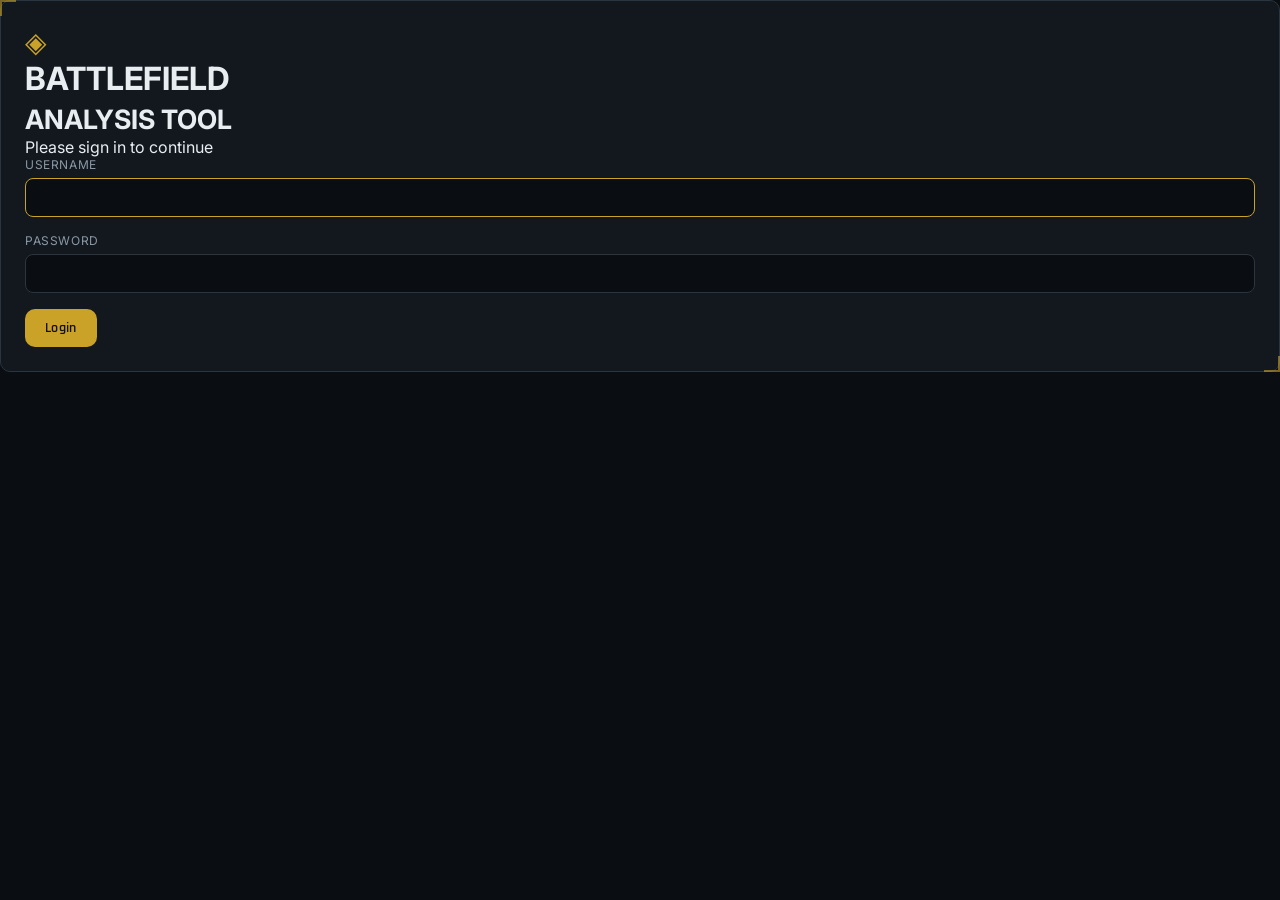
<file: src/main/resources/static/login.html>
<!DOCTYPE html>
<html lang="en">
<head>
    <meta charset="UTF-8">
    <meta name="viewport" content="width=device-width, initial-scale=1.0">
    <title>Login — Battlefield Analysis Tool</title>
    <link rel="preconnect" href="https://fonts.googleapis.com">
    <link href="https://fonts.googleapis.com/css2?family=Rajdhani:wght@500;600;700&family=Inter:wght@400;500;600&display=swap" rel="stylesheet">
    <link rel="stylesheet" href="style.css">
</head>
<body class="login-body">
<div class="login-wrapper">
    <div class="login-panel panel">
        <div class="login-brand">
            <span class="brand-mark">◈</span>
            <h1>BATTLEFIELD<br><small>ANALYSIS TOOL</small></h1>
        </div>
        <p class="login-subtitle">Please sign in to continue</p>

        <div id="loginError" class="login-error" style="display:none;">Invalid username or password</div>

        <form action="/login" method="POST">
            <div class="form-group">
                <label>Username</label>
                <input type="text" name="username" required autofocus>
            </div>
            <div class="form-group">
                <label>Password</label>
                <input type="password" name="password" required>
            </div>
            <button type="submit" class="btn-primary login-btn">Login</button>
        </form>
    </div>
</div>

<script>
    if (window.location.search.includes('error=true')) {
        document.getElementById('loginError').style.display = 'block';
    }
</script>
</body>
</html>
</file>
<file: src/main/resources/static/style.css>
/* ============================================
   DESIGN TOKENS
   ============================================ */
:root {
    --bg: #0A0E12;
    --panel: rgba(23, 31, 38, 0.65);
    --panel-solid: #171F26;
    --border: #2A3540;
    --text: #E8EDF2;
    --text-muted: #8B98A5;
    --accent: #C9A227;
    --accent-soft: rgba(201, 162, 39, 0.15);
    --status: #6B8F71;
    --danger: #C4544A;
    --radius: 10px;
    --font-display: 'Rajdhani', sans-serif;
    --font-body: 'Inter', sans-serif;
    --font-mono: 'JetBrains Mono', monospace;
}

body.light-mode {
    --bg: #EEF1F4;
    --panel: rgba(255, 255, 255, 0.75);
    --panel-solid: #FFFFFF;
    --border: #D3D9DF;
    --text: #1A2027;
    --text-muted: #5C6773;
    --accent: #A8801E;
    --accent-soft: rgba(168, 128, 30, 0.12);
    --status: #4C6B52;
}

* { box-sizing: border-box; margin: 0; padding: 0; }

body {
    font-family: var(--font-body);
    background: var(--bg);
    color: var(--text);
    min-height: 100vh;
    transition: background 0.3s ease, color 0.3s ease;
}

/* ============================================
   LAYOUT SHELL
   ============================================ */
.app-shell {
    display: flex;
    min-height: 100vh;
}

/* ============================================
   SIDEBAR
   ============================================ */
.sidebar {
    width: 240px;
    flex-shrink: 0;
    background: var(--panel-solid);
    border-right: 1px solid var(--border);
    display: flex;
    flex-direction: column;
    padding: 24px 0;
}

.brand {
    display: flex;
    align-items: center;
    gap: 12px;
    padding: 0 24px 28px;
    border-bottom: 1px solid var(--border);
    margin-bottom: 20px;
}

.brand-mark {
    font-size: 28px;
    color: var(--accent);
}

.brand-text {
    font-family: var(--font-display);
    font-weight: 700;
    font-size: 14px;
    letter-spacing: 0.5px;
    line-height: 1.3;
}

.brand-text small {
    font-weight: 500;
    color: var(--text-muted);
    font-size: 10px;
    letter-spacing: 1px;
}

.nav {
    display: flex;
    flex-direction: column;
    gap: 2px;
    padding: 0 12px;
    flex: 1;
}

.nav-item {
    display: flex;
    align-items: center;
    gap: 12px;
    padding: 12px 14px;
    background: none;
    border: none;
    border-radius: var(--radius);
    color: var(--text-muted);
    font-family: var(--font-display);
    font-weight: 600;
    font-size: 15px;
    letter-spacing: 0.3px;
    cursor: pointer;
    text-align: left;
    transition: background 0.2s ease, color 0.2s ease;
}

.nav-item:hover {
    background: var(--accent-soft);
    color: var(--text);
}

.nav-item.active {
    background: var(--accent-soft);
    color: var(--accent);
    border-left: 3px solid var(--accent);
    padding-left: 11px;
}

.nav-icon {
    font-size: 16px;
    width: 20px;
    text-align: center;
}

.sidebar-footer {
    padding: 12px;
}

.theme-toggle {
    width: 100%;
    padding: 10px;
    background: var(--panel);
    border: 1px solid var(--border);
    border-radius: var(--radius);
    color: var(--text-muted);
    font-family: var(--font-body);
    font-size: 13px;
    cursor: pointer;
    transition: color 0.2s ease, border-color 0.2s ease;
}

.theme-toggle:hover {
    color: var(--accent);
    border-color: var(--accent);
}

/* ============================================
   MAIN AREA
   ============================================ */
.main {
    flex: 1;
    display: flex;
    flex-direction: column;
    min-width: 0;
}

.topbar {
    height: 60px;
    flex-shrink: 0;
    display: flex;
    align-items: center;
    justify-content: space-between;
    padding: 0 32px;
    border-bottom: 1px solid var(--border);
}

.topbar-time {
    font-family: var(--font-mono);
    font-size: 13px;
    color: var(--text-muted);
    letter-spacing: 0.5px;
}

.topbar-time span { color: var(--accent); }

.topbar-status {
    display: flex;
    align-items: center;
    gap: 8px;
    font-family: var(--font-display);
    font-weight: 600;
    font-size: 13px;
    letter-spacing: 0.5px;
    color: var(--status);
}

.status-dot {
    width: 8px;
    height: 8px;
    border-radius: 50%;
    background: var(--status);
    box-shadow: 0 0 8px var(--status);
    animation: pulse 2s infinite;
}

@keyframes pulse {
    0%, 100% { opacity: 1; }
    50% { opacity: 0.4; }
}

.content {
    flex: 1;
    padding: 32px;
    overflow-y: auto;
}

.page { display: none; }
.page.active { display: block; animation: fadeIn 0.25s ease; }

@keyframes fadeIn {
    from { opacity: 0; transform: translateY(6px); }
    to { opacity: 1; transform: translateY(0); }
}

.page-title {
    font-family: var(--font-display);
    font-weight: 700;
    font-size: 28px;
    letter-spacing: 0.3px;
}

.page-subtitle {
    color: var(--text-muted);
    font-size: 14px;
    margin-top: 4px;
    margin-bottom: 24px;
}
#section-dashboard {
    position: relative;
}

#section-dashboard::before {
    content: '';
    position: absolute;
    top: -32px; left: -32px; right: -32px;
    height: 280px;
    background-image:
            linear-gradient(180deg, rgba(10,14,18,0.75) 0%, rgba(10,14,18,0.97) 90%),
            url('images/hero-jet.jpg');
    background-size: cover;
    background-position: center 35%;
    z-index: -1;
}

/* ============================================
   PANELS (glassmorphism + signature corner brackets)
   ============================================ */
.panel {
    position: relative;
    background: var(--panel);
    backdrop-filter: blur(14px);
    -webkit-backdrop-filter: blur(14px);
    border: 1px solid var(--border);
    border-radius: var(--radius);
    padding: 24px;
}

/* Signature element: targeting-bracket corners */
.panel::before,
.panel::after {
    content: '';
    position: absolute;
    width: 14px;
    height: 14px;
    border-color: var(--accent);
    opacity: 0.6;
}
.panel::before {
    top: -1px; left: -1px;
    border-top: 2px solid var(--accent);
    border-left: 2px solid var(--accent);
}
.panel::after {
    bottom: -1px; right: -1px;
    border-bottom: 2px solid var(--accent);
    border-right: 2px solid var(--accent);
}

.panel-title {
    font-family: var(--font-display);
    font-weight: 600;
    font-size: 17px;
    margin-bottom: 16px;
}

.card-grid {
    display: grid;
    grid-template-columns: repeat(auto-fit, minmax(180px, 1fr));
    gap: 16px;
    margin-bottom: 24px;
}

.stat-card {
    padding: 20px 24px;
}

.stat-label {
    font-size: 12px;
    text-transform: uppercase;
    letter-spacing: 1px;
    color: var(--text-muted);
    margin-bottom: 8px;
}

.stat-value {
    font-family: var(--font-mono);
    font-size: 32px;
    font-weight: 500;
    color: var(--accent);
}

.chart-panel { margin-top: 8px; }

.empty-state {
    color: var(--text-muted);
    font-size: 14px;
    text-align: center;
    padding: 40px 0;
}

/* ============================================
   PAGE HEADER ROW + BUTTONS
   ============================================ */
.page-header-row {
    display: flex;
    justify-content: space-between;
    align-items: flex-start;
    margin-bottom: 24px;
}

.btn-primary {
    background: var(--accent);
    color: #12100A;
    border: none;
    border-radius: var(--radius);
    padding: 10px 20px;
    font-family: var(--font-display);
    font-weight: 600;
    font-size: 14px;
    letter-spacing: 0.3px;
    cursor: pointer;
    transition: opacity 0.2s ease, transform 0.1s ease;
    white-space: nowrap;
}

.btn-primary:hover { opacity: 0.88; }
.btn-primary:active { transform: scale(0.98); }

.btn-secondary {
    background: transparent;
    color: var(--text-muted);
    border: 1px solid var(--border);
    border-radius: var(--radius);
    padding: 10px 20px;
    font-family: var(--font-body);
    font-size: 14px;
    cursor: pointer;
    transition: color 0.2s ease, border-color 0.2s ease;
}
.btn-secondary:hover { color: var(--text); border-color: var(--text-muted); }

.btn-icon {
    background: none;
    border: none;
    cursor: pointer;
    color: var(--text-muted);
    font-size: 15px;
    padding: 4px 8px;
    border-radius: 6px;
    transition: color 0.2s ease, background 0.2s ease;
}
.btn-icon:hover { color: var(--accent); background: var(--accent-soft); }
.btn-icon.danger:hover { color: var(--danger); background: rgba(196,84,74,0.12); }

/* ============================================
   DATA TABLE
   ============================================ */
.data-table {
    width: 100%;
    border-collapse: collapse;
    font-size: 14px;
}

.data-table thead th {
    text-align: left;
    padding: 10px 14px;
    font-family: var(--font-display);
    font-weight: 600;
    font-size: 12px;
    text-transform: uppercase;
    letter-spacing: 0.6px;
    color: var(--text-muted);
    border-bottom: 1px solid var(--border);
}

.data-table tbody td {
    padding: 12px 14px;
    border-bottom: 1px solid var(--border);
    font-family: var(--font-mono);
}

.data-table tbody tr:hover { background: rgba(255,255,255,0.02); }
.data-table tbody tr:last-child td { border-bottom: none; }

.data-table .actions-cell {
    display: flex;
    gap: 4px;
    font-family: var(--font-body);
}

/* ============================================
   MODAL
   ============================================ */
.modal-overlay {
    display: none;
    position: fixed;
    inset: 0;
    background: rgba(0,0,0,0.55);
    backdrop-filter: blur(3px);
    align-items: center;
    justify-content: center;
    z-index: 2000;
}

.modal-overlay.active {
    display: flex;
    animation: fadeIn 0.2s ease;
}

.modal {
    width: 100%;
    max-width: 420px;
    margin: 0 20px;
    background: var(--panel-solid);
    backdrop-filter: none;
}

.modal-header {
    display: flex;
    justify-content: space-between;
    align-items: center;
    margin-bottom: 20px;
}

.modal-header h2 {
    font-family: var(--font-display);
    font-size: 19px;
    font-weight: 600;
}

.modal-close {
    background: none;
    border: none;
    color: var(--text-muted);
    font-size: 22px;
    cursor: pointer;
    line-height: 1;
}
.modal-close:hover { color: var(--text); }

.form-group { margin-bottom: 16px; }

.form-group label {
    display: block;
    font-size: 12px;
    text-transform: uppercase;
    letter-spacing: 0.6px;
    color: var(--text-muted);
    margin-bottom: 6px;
}

.form-group input {
    width: 100%;
    padding: 10px 12px;
    background: var(--bg);
    border: 1px solid var(--border);
    border-radius: 8px;
    color: var(--text);
    font-family: var(--font-body);
    font-size: 14px;
    transition: border-color 0.2s ease;

}

.form-group input:focus {
    outline: none;
    border-color: var(--accent);
}

.modal-actions {
    display: flex;
    justify-content: flex-end;
    gap: 10px;
    margin-top: 24px;
}

/* ============================================
   TOASTS
   ============================================ */
.toast-container {
    position: fixed;
    bottom: 24px;
    right: 24px;
    display: flex;
    flex-direction: column;
    gap: 10px;
    z-index: 1000;
}

.toast {
    background: var(--panel-solid);
    border: 1px solid var(--border);
    border-left: 3px solid var(--status);
    border-radius: var(--radius);
    padding: 14px 18px;
    font-size: 13px;
    color: var(--text);
    box-shadow: 0 8px 24px rgba(0,0,0,0.3);
    animation: slideIn 0.25s ease;
    min-width: 220px;
}

.toast.error { border-left-color: var(--danger); }

@keyframes slideIn {
    from { opacity: 0; transform: translateX(20px); }
    to { opacity: 1; transform: translateX(0); }
}

/* ============================================
   RESPONSIVE
   ============================================ */
@media (max-width: 800px) {
    .app-shell { flex-direction: column; }
    .sidebar {
        width: 100%;
        flex-direction: row;
        overflow-x: auto;
        padding: 12px;
    }
    .brand { display: none; }
    .nav { flex-direction: row; padding: 0; }
    .sidebar-footer { display: none; }
    .content { padding: 20px; }
}
.brand {
    position: relative;
    background-image: linear-gradient(rgba(23,31,38,0.88), rgba(23,31,38,0.96)), url('images/hero-soldier.jpg');
    background-size: cover;
    background-position: center 20%;
}
</file>
